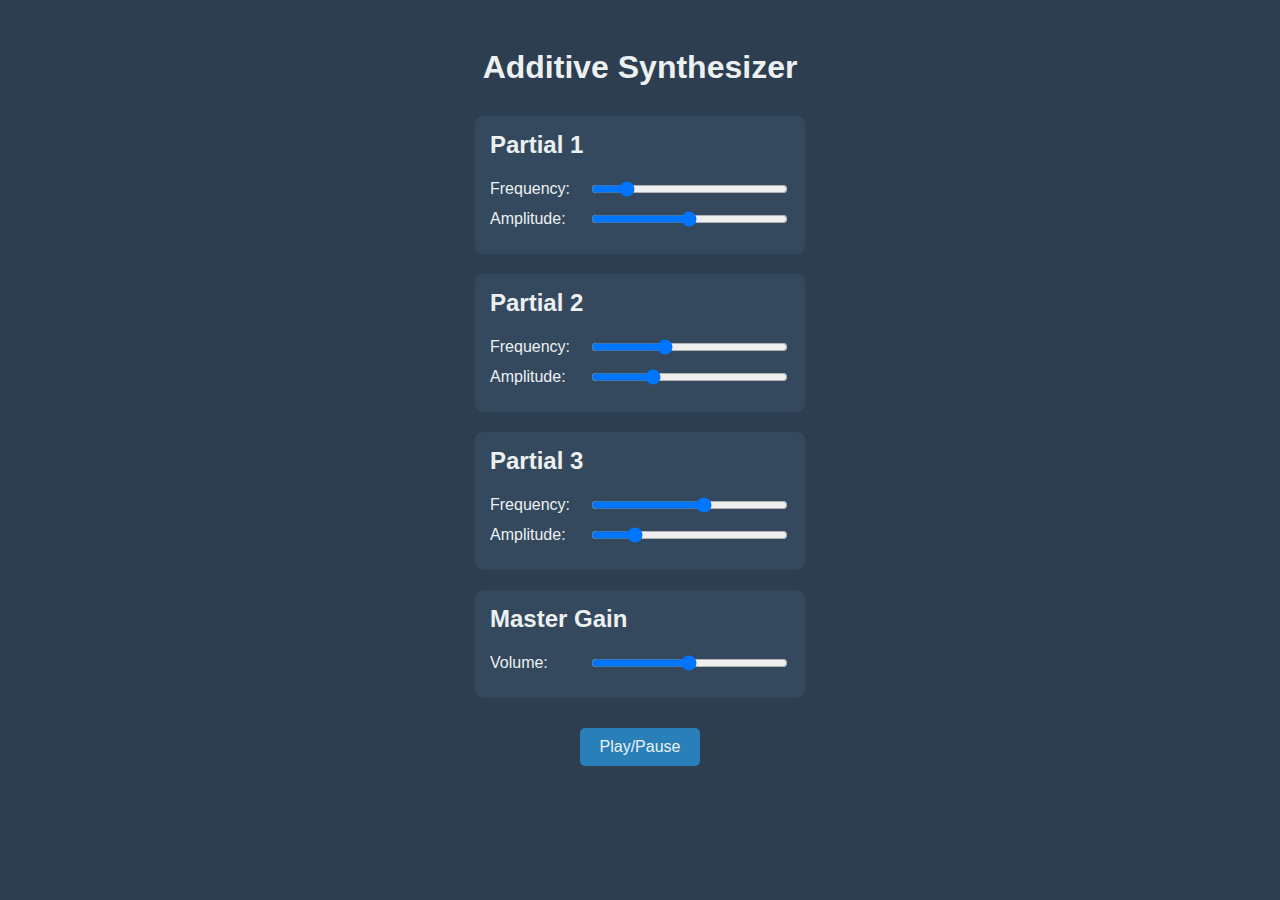
<file: web/index.html>
<!DOCTYPE html>
<html lang="en">
<head>
  <meta charset="UTF-8">
  <title>Additive Synthesizer</title>
  <style>
    body {
      font-family: Arial, sans-serif;
      background-color: #2c3e50;
      color: #ecf0f1;
      display: flex;
      flex-direction: column;
      align-items: center;
      padding: 20px;
    }

    h1 {
      margin-bottom: 20px;
    }

    .synth-control {
      background-color: #34495e;
      padding: 15px;
      border-radius: 8px;
      margin: 10px 0;
      width: 300px;
    }

    .synth-control h2 {
      margin-top: 0;
    }

    .control-group {
      display: flex;
      align-items: center;
      margin: 10px 0;
    }

    .control-group label {
      flex: 1;
    }

    .control-group input {
      flex: 2;
    }

    .buttons {
      margin-top: 20px;
    }

    .buttons button {
      background-color: #2980b9;
      border: none;
      padding: 10px 20px;
      margin: 0 10px;
      color: #ecf0f1;
      border-radius: 5px;
      cursor: pointer;
      font-size: 16px;
    }

    .buttons button:hover {
      background-color: #3498db;
    }
  </style>
</head>
<body>

  <h1>Additive Synthesizer</h1>

  <div class="synth-control" id="partial1">
    <h2>Partial 1</h2>
    <div class="control-group">
      <label for="freq1">Frequency:</label>
      <input type="range" id="freq1" min="50" max="1000" value="200">
    </div>
    <div class="control-group">
      <label for="amp1">Amplitude:</label>
      <input type="range" id="amp1" min="0" max="1" step="0.01" value="0.5">
    </div>
  </div>

  <div class="synth-control" id="partial2">
    <h2>Partial 2</h2>
    <div class="control-group">
      <label for="freq2">Frequency:</label>
      <input type="range" id="freq2" min="50" max="1000" value="400">
    </div>
    <div class="control-group">
      <label for="amp2">Amplitude:</label>
      <input type="range" id="amp2" min="0" max="1" step="0.01" value="0.3">
    </div>
  </div>

  <div class="synth-control" id="partial3">
    <h2>Partial 3</h2>
    <div class="control-group">
      <label for="freq3">Frequency:</label>
      <input type="range" id="freq3" min="50" max="1000" value="600">
    </div>
    <div class="control-group">
      <label for="amp3">Amplitude:</label>
      <input type="range" id="amp3" min="0" max="1" step="0.01" value="0.2">
    </div>
  </div>

  <div class="synth-control" id="master">
    <h2>Master Gain</h2>
    <div class="control-group">
      <label for="gain">Volume:</label>
      <input type="range" id="gain" min="0" max="1" step="0.01" value="0.5">
    </div>
  </div>

  <div class="buttons">
    <button id="play">Play/Pause</button>
  </div>

  <script>
    // Initialize Audio Context
    const AudioContext = window.AudioContext || window.webkitAudioContext;
    const audioCtx = new AudioContext();

    // Master Gain Node
    const masterGain = audioCtx.createGain();
    masterGain.gain.value = 0.5;
    masterGain.connect(audioCtx.destination);

    // Function to create a partial
    function createPartial(frequency, amplitude) {
      const oscillator = audioCtx.createOscillator();
      oscillator.type = 'sine';
      oscillator.frequency.value = frequency;

      const gainNode = audioCtx.createGain();
      gainNode.gain.value = amplitude;

      oscillator.connect(gainNode);
      gainNode.connect(masterGain);

      return { oscillator, gainNode };
    }

    // Create three partials
    let partials = [
      createPartial(200, 0.5),
      createPartial(400, 0.3),
      createPartial(600, 0.2)
    ];

    // UI Elements
    const freq1 = document.getElementById('freq1');
    const amp1 = document.getElementById('amp1');
    const freq2 = document.getElementById('freq2');
    const amp2 = document.getElementById('amp2');
    const freq3 = document.getElementById('freq3');
    const amp3 = document.getElementById('amp3');
    const gainControl = document.getElementById('gain');
    const playButton = document.getElementById('play');
    const stopButton = document.getElementById('stop');

    // Update functions
    freq1.addEventListener('input', () => {
      partials[0].oscillator.frequency.setValueAtTime(freq1.value, audioCtx.currentTime);
    });

    amp1.addEventListener('input', () => {
      partials[0].gainNode.gain.setValueAtTime(amp1.value, audioCtx.currentTime);
    });

    freq2.addEventListener('input', () => {
      partials[1].oscillator.frequency.setValueAtTime(freq2.value, audioCtx.currentTime);
    });

    amp2.addEventListener('input', () => {
      partials[1].gainNode.gain.setValueAtTime(amp2.value, audioCtx.currentTime);
    });

    freq3.addEventListener('input', () => {
      partials[2].oscillator.frequency.setValueAtTime(freq3.value, audioCtx.currentTime);
    });

    amp3.addEventListener('input', () => {
      partials[2].gainNode.gain.setValueAtTime(amp3.value, audioCtx.currentTime);
    });

    gainControl.addEventListener('input', () => {
      masterGain.gain.setValueAtTime(gainControl.value, audioCtx.currentTime);
    });

    // Play and Stop functions
    playButton.addEventListener('click', () => {
      if (audioCtx.state === 'suspended') {
        audioCtx.resume();
      }
      else {
        
      }

      partials.forEach(partial => {
        partial.oscillator.start();
      });

      playButton.disabled = true;
      stopButton.disabled = false;
    });

    stopButton.addEventListener('click', () => {
      partials.forEach(partial => {
        partial.oscillator.stop();
      });

      // Recreate partials for next play
      partials = [
        createPartial(freq1.value, amp1.value),
        createPartial(freq2.value, amp2.value),
        createPartial(freq3.value, amp3.value)
      ];

      playButton.disabled = false;
      stopButton.disabled = true;
    });

    // Initialize button states
    stopButton.disabled = true;
  </script>

</body>
</html>
</file>
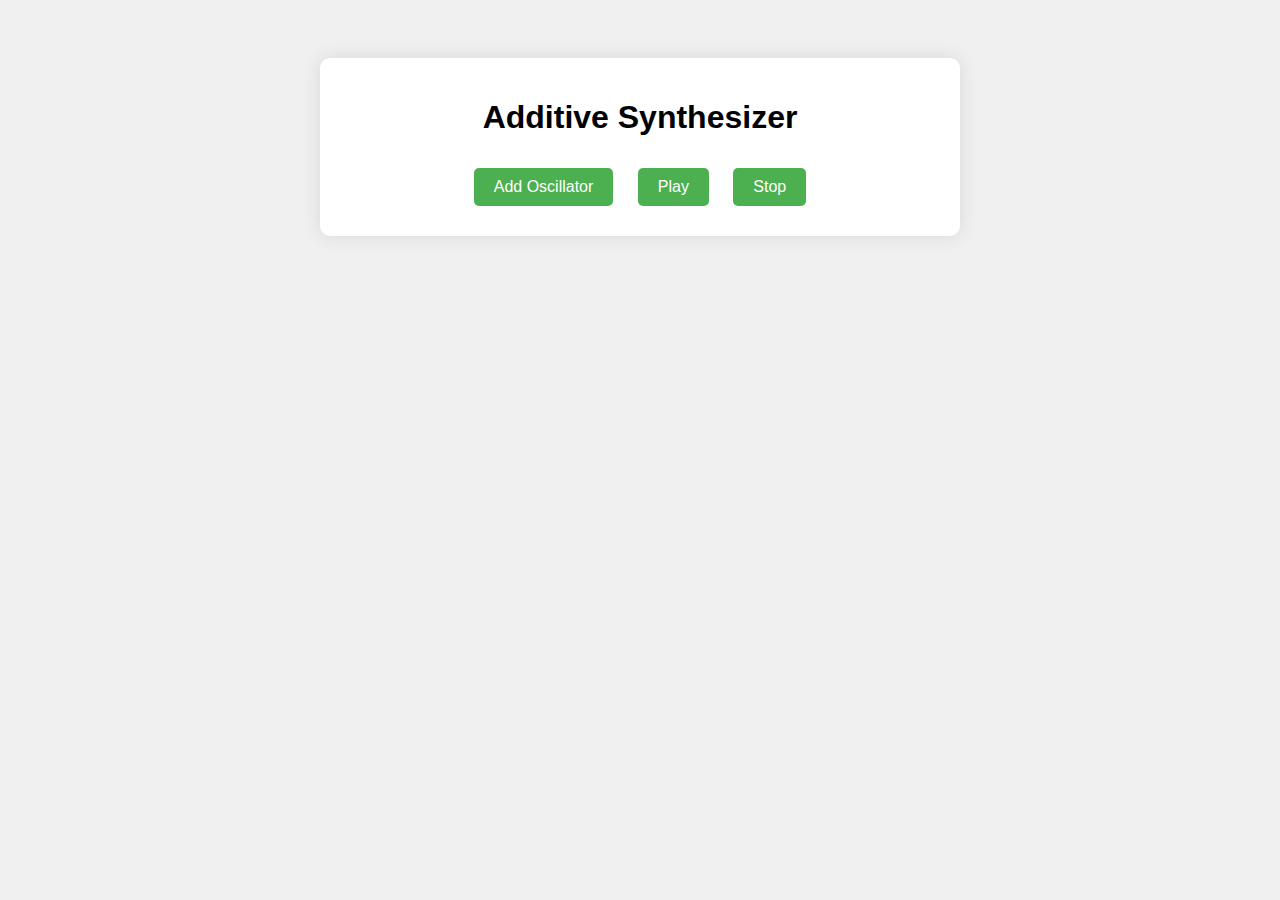
<file: web/index1.html>
<!DOCTYPE html>
<html lang="en">
<head>
    <meta charset="UTF-8">
    <meta name="viewport" content="width=device-width, initial-scale=1.0">
    <title>Additive Synthesizer</title>
    <link rel="stylesheet" href="styles1.css">
</head>
<body>
    <div class="synth-container">
        <h1>Additive Synthesizer</h1>
        <div id="oscillators">
            <!-- Frequency and Gain controls for each oscillator -->
        </div>
        <button id="add-oscillator">Add Oscillator</button>
        <button id="play">Play</button>
        <button id="stop">Stop</button>
    </div>

    <script src="app1.js"></script>
</body>
</html>
</file>
<file: web/styles1.css>
body {
    font-family: Arial, sans-serif;
    background-color: #f0f0f0;
    text-align: center;
    padding: 50px;
}

.synth-container {
    background: #ffffff;
    padding: 20px;
    border-radius: 10px;
    box-shadow: 0px 0px 20px rgba(0, 0, 0, 0.1);
    max-width: 600px;
    margin: 0 auto;
}

button {
    padding: 10px 20px;
    margin: 10px;
    font-size: 16px;
    cursor: pointer;
    border: none;
    border-radius: 5px;
    background-color: #4caf50;
    color: white;
}

button:disabled {
    background-color: #ccc;
}

input[type="range"] {
    width: 150px;
}

.oscillator {
    margin-bottom: 20px;
}

label {
    display: inline-block;
    margin-right: 10px;
}
</file>
